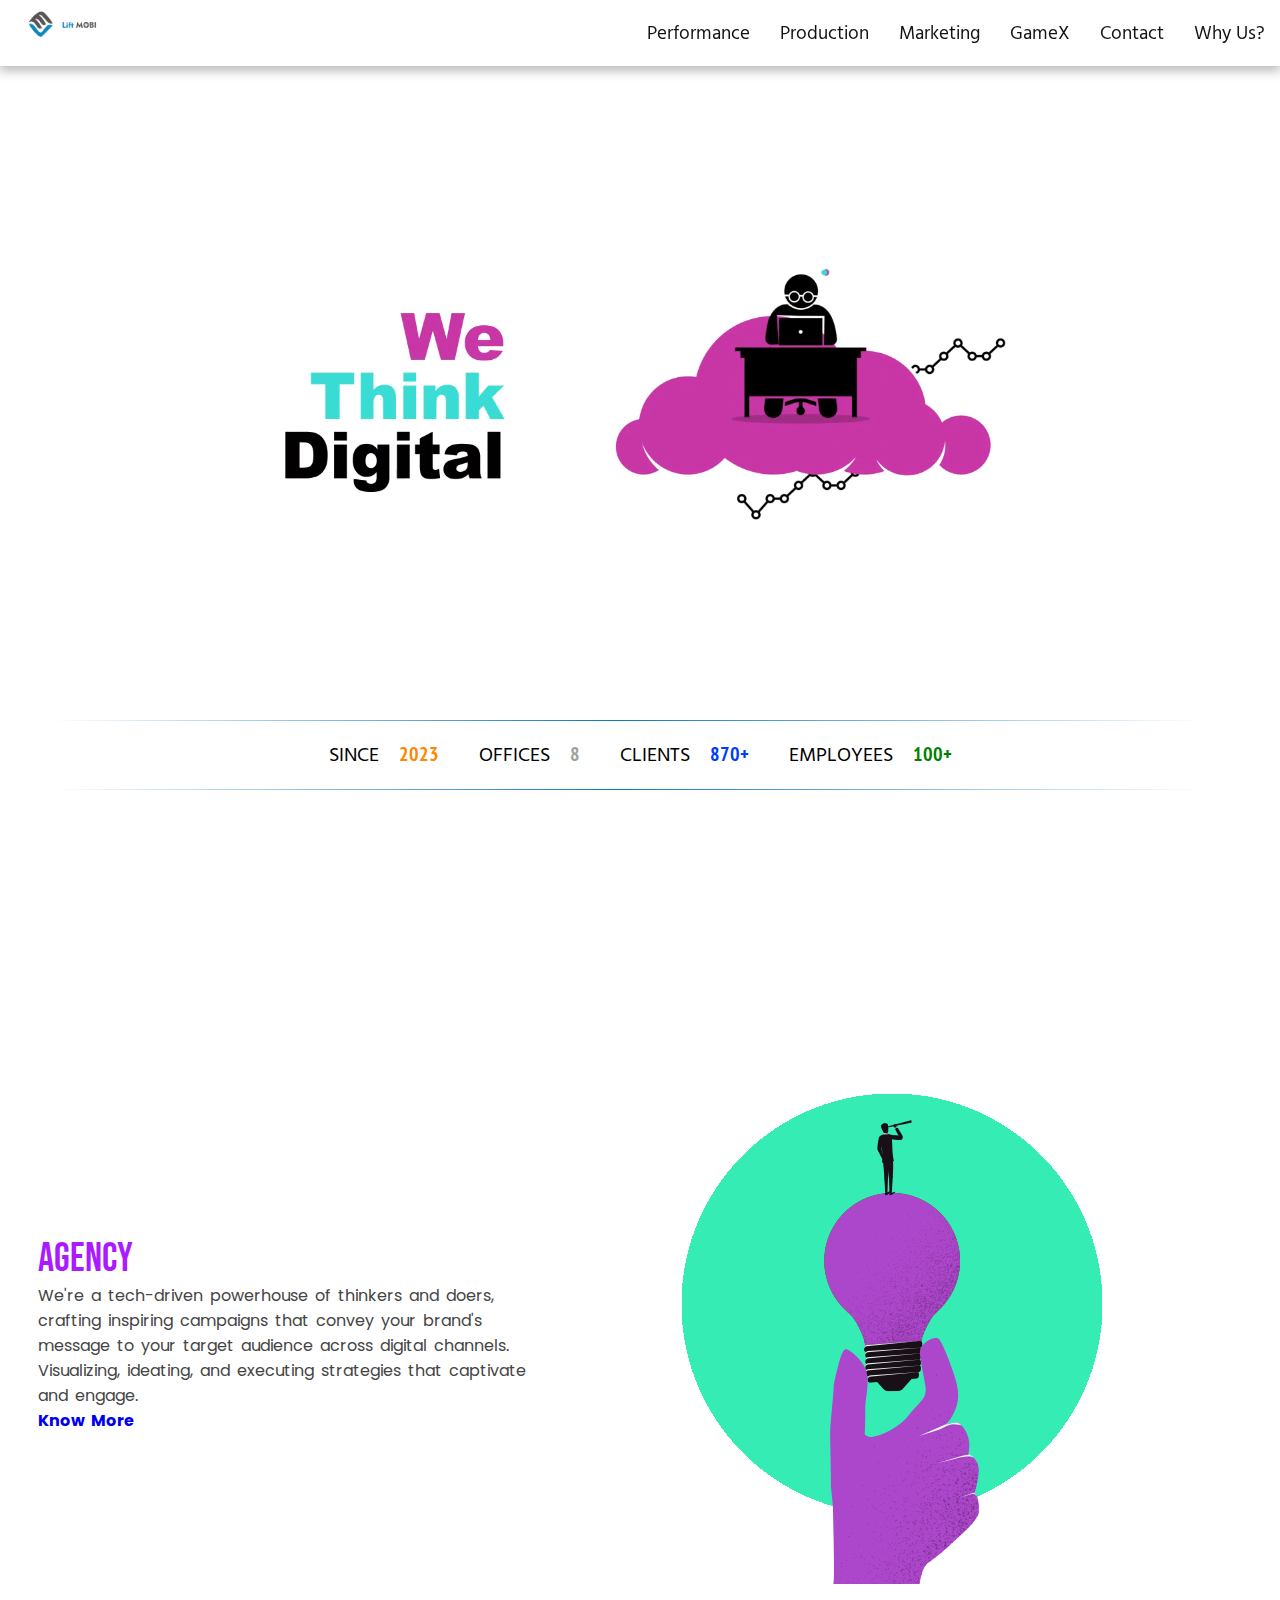
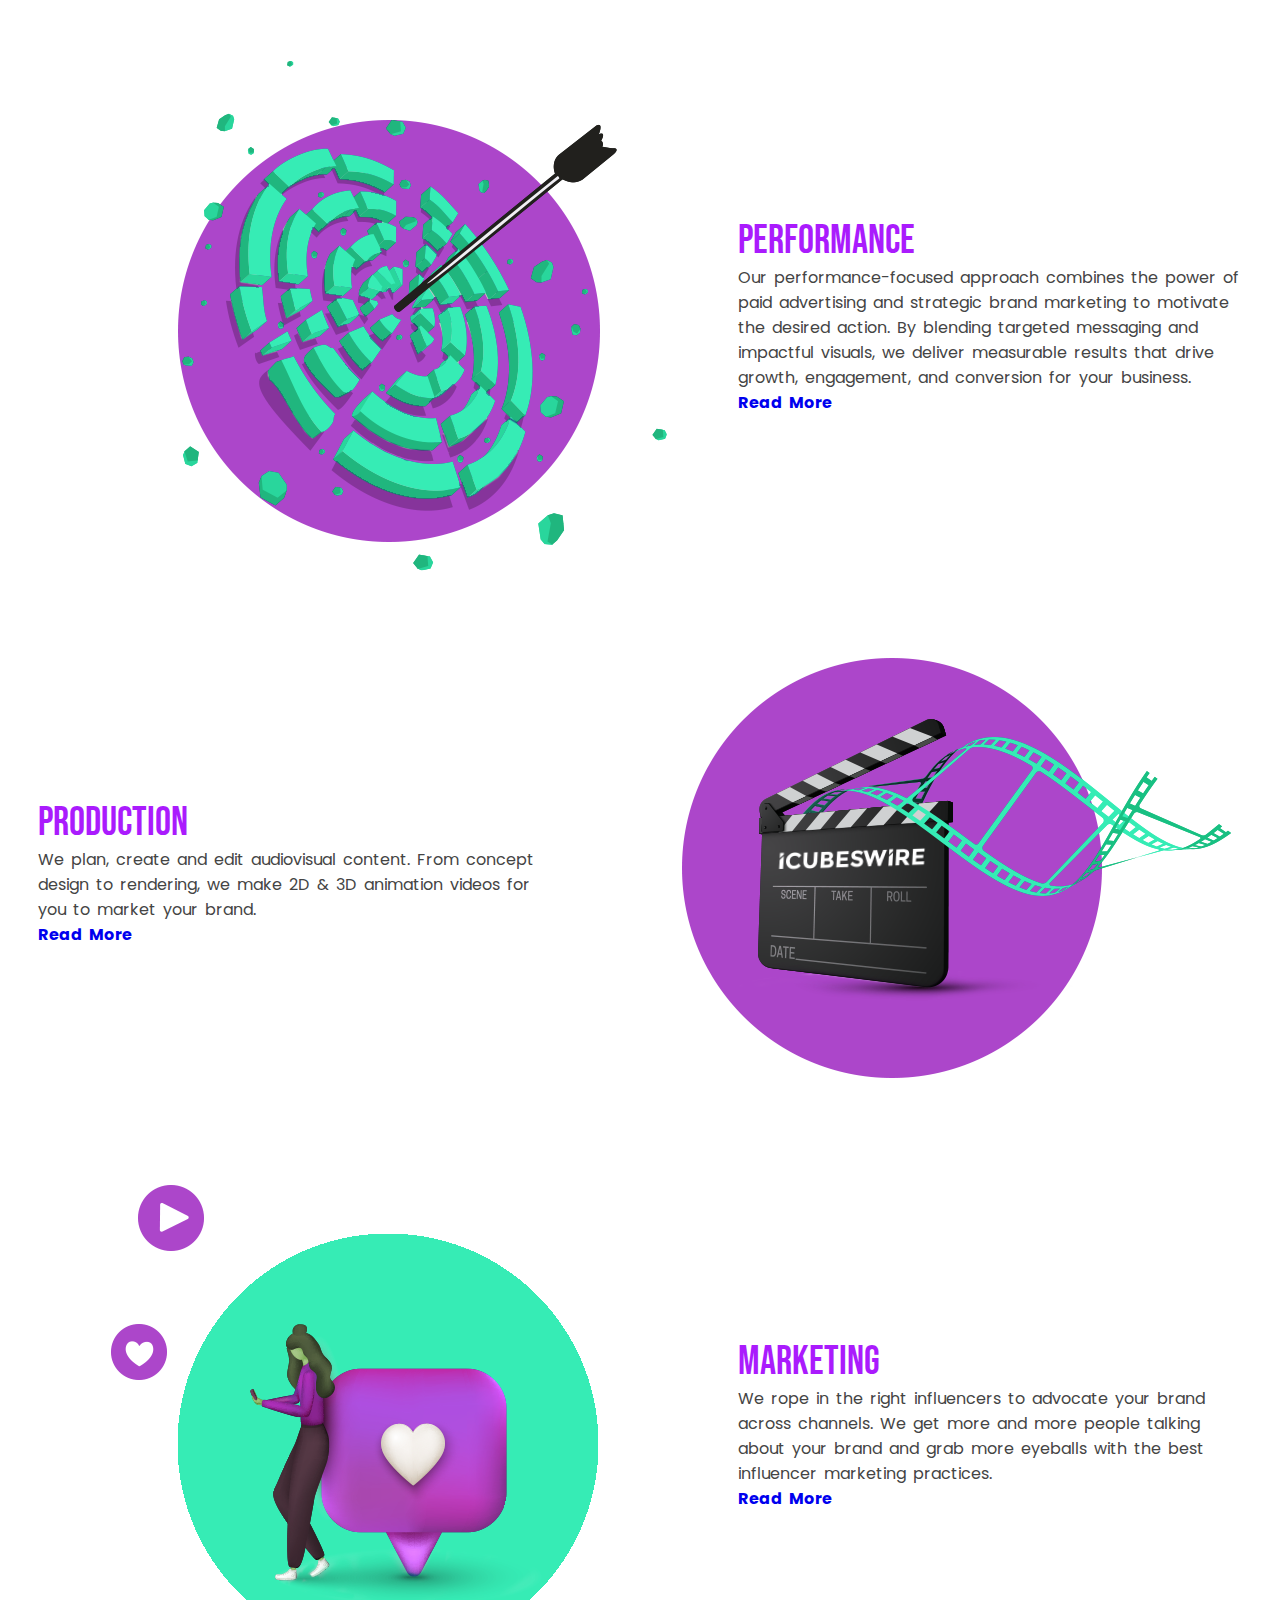
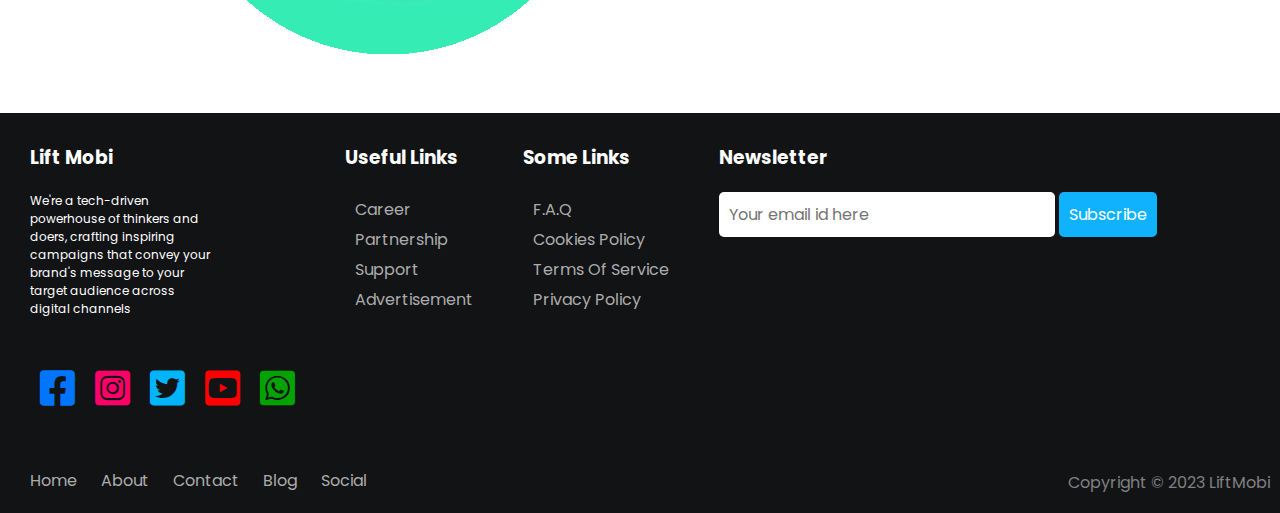
<file: propaco/index.html>
<!DOCTYPE html>
<html lang="en">
<head>
    <!--[ Meta for browser ]-->
    <meta charset='UTF-8'/>
    <meta content='width=device-width, initial-scale=1, user-scalable=1, minimum-scale=1, maximum-scale=1' name='viewport'/>
    <meta content='IE=edge' http-equiv='X-UA-Compatible'/>

    <title>Lift Mobi</title>
    <!-- META DETAILS, SEO CONFIGURATION -->
    <meta name="description" content="Lift Mobi is a tech-driven powerhouse of thinkers and doers, crafting inspiring campaigns that convey your brand's message to your target audience across digital channels">
    <meta content='Lift Mobi' name='Author'/>
    <link href='https://hunter87ff.github.io/client/propaco' rel='author'/>
    <link href='Lift Mobi' rel='publisher'/>
    <meta content='Lift Mobi' property='article:author'/>
    <meta content='Lift Mobi' property='article:publisher'/>
    <meta content='https://hunter87ff.github.io/client/propaco' name='twitter:site'/>
    <meta content='Lift Mobi' name='twitter:creator'/>
    <meta content='https://hunter87ff.github.iostatic/img/logo.png' property='og:image'/>
    <meta content='https://hunter87ff.github.iostatic/img/logo.png' name='twitter:image'/>
    <meta content='Lift Mobi' property='og:image:alt'/>

    <!-- LINK RESOURCES -->
    <link rel="stylesheet" href="static/css/style.css">
    <link rel="stylesheet" href="https://cdnjs.cloudflare.com/ajax/libs/font-awesome/6.0.0/css/all.min.css" integrity="sha512-9usAa10IRO0HhonpyAIVpjrylPvoDwiPUiKdWk5t3PyolY1cOd4DSE0Ga+ri4AuTroPR5aQvXU9xC6qOPnzFeg==" crossorigin="anonymous" referrerpolicy="no-referrer" />
    <link rel="stylesheet" href="https://fonts.googleapis.com/css2?family=Poppins&&family=PT+Sans+Narrow&family=Hind+Madurai&family=Pacifico&family=Bree+Serif&family=Bebas+Neue&display=swap">
    <link rel="shortcut icon" href="static/img/logo.png" type="image/x-icon">
    <noscript>Please Enable Javascript For This Site! Else It'll Not Work Properly!!</noscript>

</head>
<body>
    <header class="header">
        <img src="static/img/logo.png" class="logo"/>
        <div class="menu-button" id="menu-btn" onclick="toggleMenu()">
            <span class="bar"></span>
            <span class="bar"></span>
            <span class="bar"></span>
          </div>
        <!--<i id="menu-btn" onclick="menu_toggle()" class="fa-solid fa-bars"></i>-->
        <ul class="nav">
            <img src="static/img/logo.png" /> <br>
            <li><a href="#" target="_blank">Performance</a></li>
            <li><a href="#" target="_blank">Production</a></li>
            <li><a href="#" target="_blank">Marketing</a></li>
            <li><a href="#" target="_blank">GameX</a></li>
            <li><a href="#" target="_blank">Contact</a></li>
            <li><a href="#" target="_blank">Why Us?</a></li>
            <div class="menu-social">
                <i class="fa-brands fa-facebook-square" style="color:#0176fc;"></i>
                <i class="fa-brands fa-instagram-square" style="color:#fc016a;"></i>
                <i class="fa-brands fa-twitter-square" style="color:#01b5fc ;"></i>
                <i class="fa-brands fa-youtube-square" style="color:#fc0101 ;"></i>
            </div>
        </ul>
    </header>

    <section class="cont">
        <div class="Performance">
            hello
        </div>
        <video class="landing-vdo" disableremoteplayback="" autobuffer="" autoplay="" loop="" muted="" playsinline="" type="video/mp4" src="static/img/landing_vdo.mp4" ></video>
        <div class="line-1"></div>
        <div class="lfo-con">
            <div id="lfo" class="since"><p>SINCE <span><b style="color:#fd8802 ;">2023</b></span></p></div>
            <div id="lfo" class="ofc"><p>OFFICES  <span><b style="color:#a1a1a1 ;">8</b></span></p></div>
            <div id="lfo" class="client"><p>CLIENTS  <span><b style="color: #003cff;">870+</b></span></p></div>
            <div id="lfo" class="employ"><p>EMPLOYEES  <span><b style="color:green ;">100+</b></span></p></div>
    </div>
    <div style="margin-bottom: 20%;" class="line-1"></div>
    <div class="type-con">
        <img title="Agency" style="order:2;" src="static/img/agency.webp" class="img-100w"/>
        <p class="para">
            <span class="heading">Agency</span> <br>
            We're a tech-driven powerhouse of thinkers and doers, crafting inspiring campaigns that convey your brand's message  to your target audience across digital channels. Visualizing,  ideating, and executing strategies that captivate and engage.<br>
            <span class="know-more"><a href="/pages/agency.html">Know More</a></span></p>
    </div>
    <div class="devider-mob"></div>
    <div class="type-con">
        <img title="performance"  src="static/img/performance.webp" class="img-100w"/>
        <p class="para">
            <span class="heading">Performance</span> <br>
            Our performance-focused approach combines the power of paid advertising  and strategic brand marketing to motivate the desired action. By blending targeted messaging and impactful visuals, we deliver measurable results that drive growth, engagement, and conversion for your business.<br>
            <span class="know-more"><a href="pages/performance">Read More</a></span></p>
    </div>
    <div class="devider-mob"></div>
    <div class="type-con">
        <img title="production" style="order:2;"  src="static/img/production.webp" class="img-100w"/>
        <p class="para">
            <span class="heading">Production</span> <br>
            We plan, create and edit audiovisual content. From concept design to rendering, we make 2D & 3D animation videos for you to market your brand.<br>
            <span class="know-more"><a href="pages/production">Read More</a></span></p>
    </div>
    <div class="devider-mob"></div>
    <div class="type-con">
        <img  title="marketing" src="static/img/marketing.webp" class="img-100w"/>
        <p class="para">
            <span class="heading">Marketing</span> <br>
            We rope in the right influencers to advocate your brand across channels. We get more and more people talking about your brand and grab more eyeballs with the best influencer marketing practices.<br>
            <span class="know-more"><a href="pages/production">Read More</a></span></p>
    </div>
    <div class="devider"></div>
    </section>
    <!-- Footer Start -->
    <footer>
    <div class="row">
    <div class="col about" style="order:1 ;">
        <h3>Lift Mobi</h3>
        <p style="max-width: 200px;">We're a tech-driven powerhouse of thinkers and doers, crafting inspiring campaigns that convey your brand's message to your target audience across digital channels</p>
        <div class="social" style="font-size: 40px;">
            <i class="fa-brands fa-facebook-square" style="color:#0176fc;"></i>
            <i class="fa-brands fa-instagram-square" style="color:#fc016a;"></i>
            <i class="fa-brands fa-twitter-square" style="color:#01b5fc ;"></i>
            <i class="fa-brands fa-youtube-square" style="color:#fc0101 ;"></i>
            <i class="fa-brands fa-whatsapp-square" style="color:#04a304 ;"></i>
        </div>
    </div>
    <div  class="col links" style="order:2;">
        <h3>Useful Links</h3>
        <ul>
            <li><a href="#">Career</a></li>
            <li><a href="#">Partnership</a></li>
            <li><a href="#">Support</a></li>
            <li><a href="#">Advertisement</a></li>
        </ul>
    </div>
    <div class="col links" style="order:3;">
        <h3>Some Links</h3>
        <ul>
            <li><a href="#faq">F.A.Q</a></li>
            <li><a href="#cookies-policy">Cookies Policy</a></li>
            <li><a href="#terms-of-services">Terms Of Service</a></li>
            <li><a href="#faq">Privacy Policy</a></li>
        </ul>
    </div>
    <div class="col subscribe" style="order:4 ;">
        <h3>Newsletter</h3>
        <div>
            <input id="email" required type="email" placeholder="Your email id here" />
            <button type="submit" id="sub-btn" onclick="subscribe()">Subscribe</button>
        </div>
    </div>
    </div>
</div>
    <div class="row copyright">
        <div class="footer-menu">  
            <a href="">Home</a>
            <a href="">About</a>
            <a href="">Contact</a>
            <a href="">Blog</a>
            <a href="">Social</a>
        </div>
        <p>Copyright &copy; 2023 LiftMobi</p>
</footer>
<script src="static/js/script.js"></script>
</body>
</html>
</file>
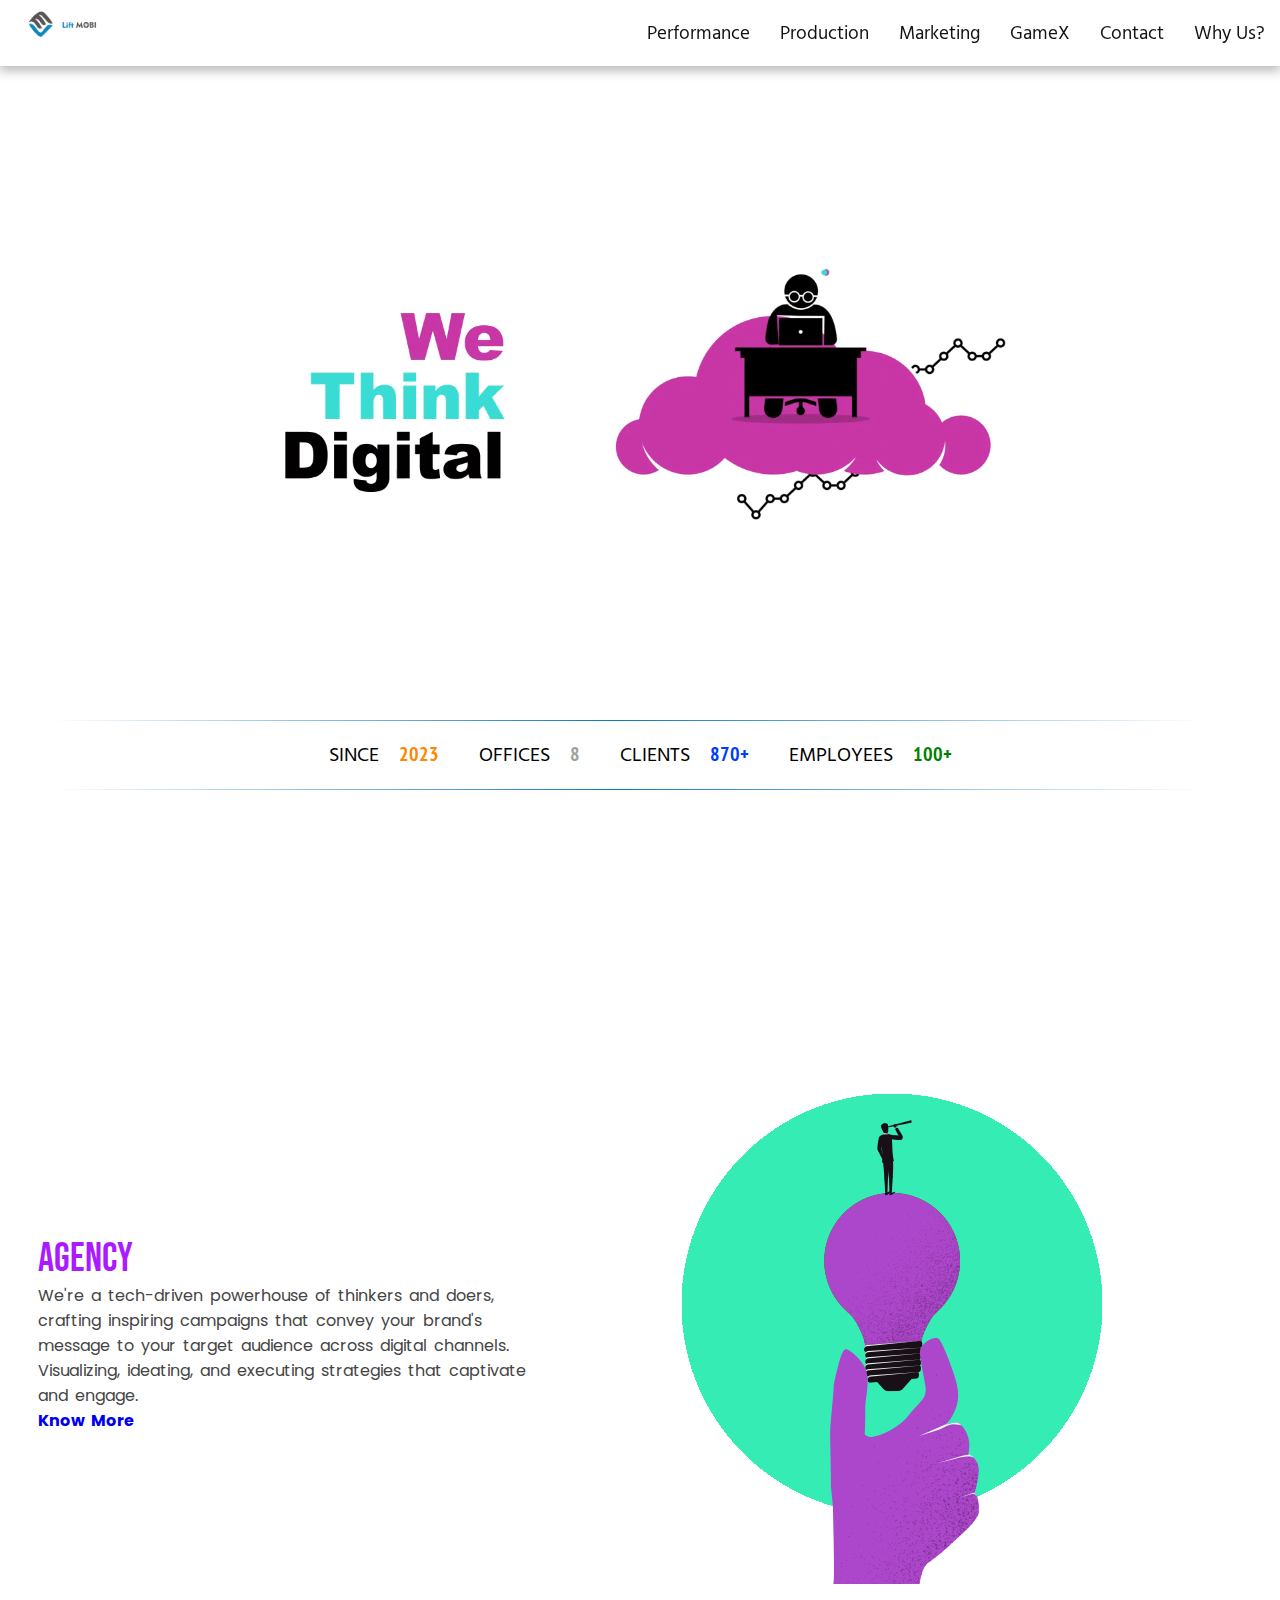
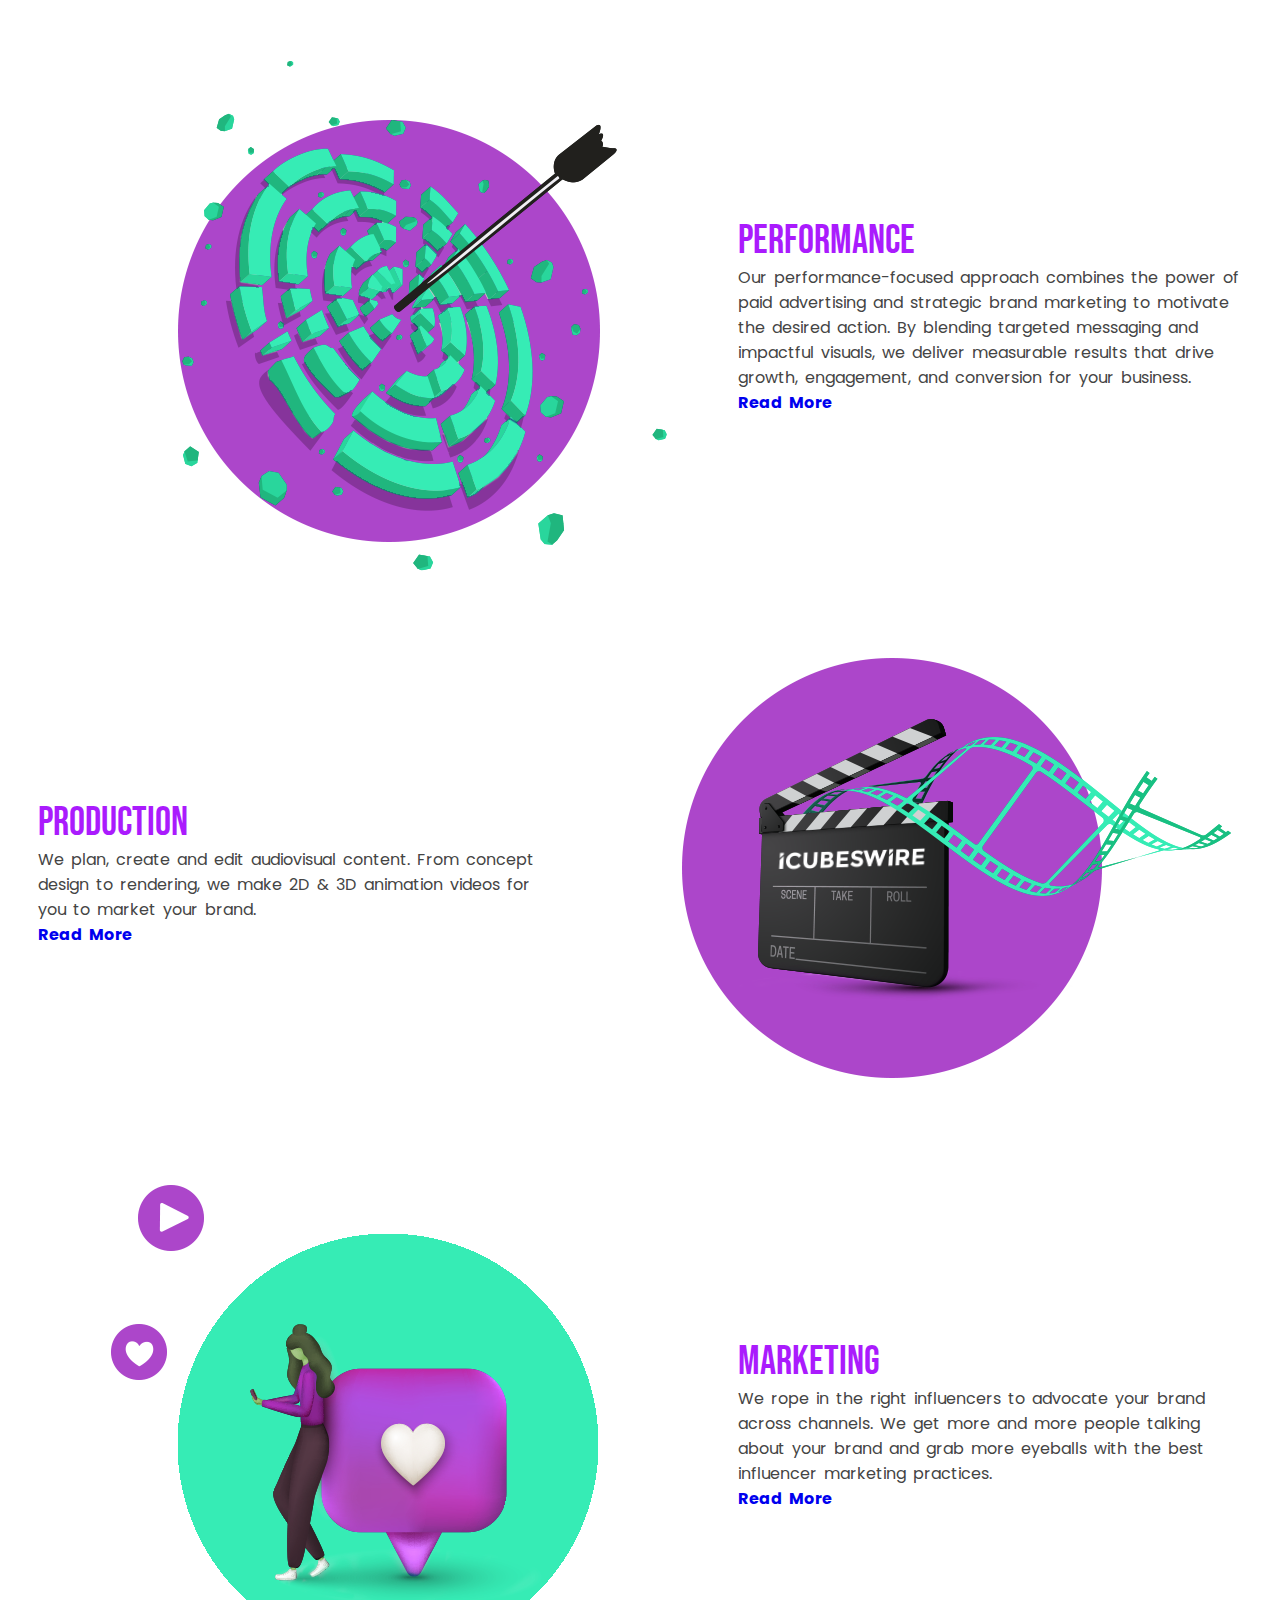
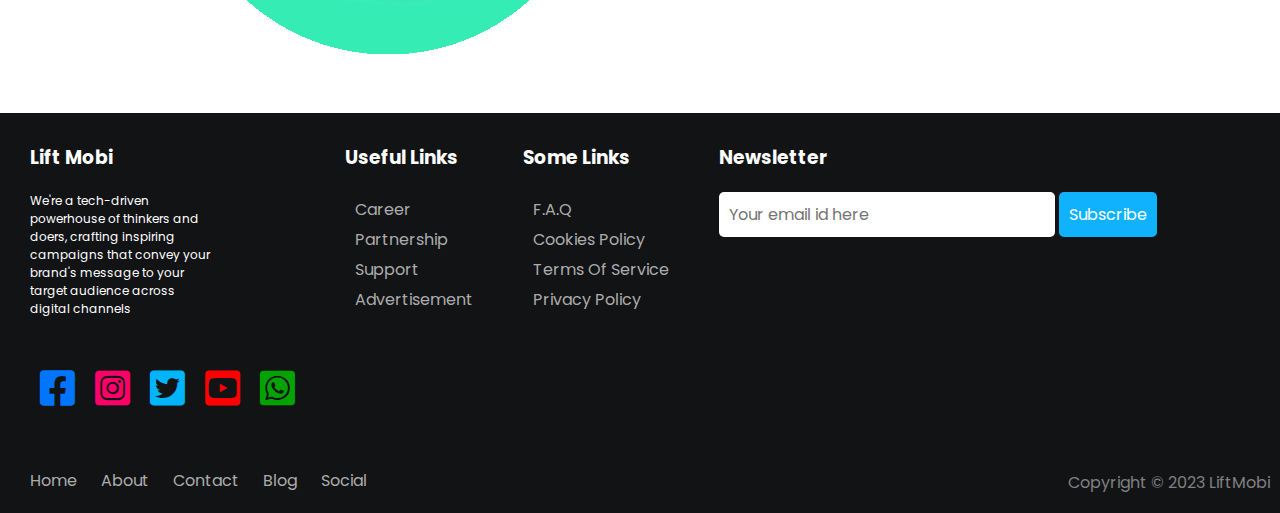
<file: propaco/pages/agency.html>
<!DOCTYPE html>
<html lang="en">
<head>
    
    <!--[ Meta for browser ]-->
    <meta charset='UTF-8'/>
    <meta content='width=device-width, initial-scale=1, user-scalable=1, minimum-scale=1, maximum-scale=1' name='viewport'/>
    <meta content='IE=edge' http-equiv='X-UA-Compatible'/>

    <title>Lift Mobi - Agency</title>
    <!-- META DETAILS, SEO CONFIGURATION -->
    <meta name="description" content="Lift Mobi is a tech-driven powerhouse of thinkers and doers, crafting inspiring campaigns that convey your brand's message to your target audience across digital channels">
    <meta content='Lift Mobi' name='Author'/>
    <link href='https://hunter87ff.github.io/client/propaco' rel='author'/>
    <link href='Lift Mobi' rel='publisher'/>
    <meta content='Lift Mobi' property='article:author'/>
    <meta content='Lift Mobi' property='article:publisher'/>
    <meta content='https://hunter87ff.github.io/client/propaco' name='twitter:site'/>
    <meta content='Lift Mobi' name='twitter:creator'/>
    <meta content='https://hunter87ff.github.io../static/img/logo.png' property='og:image'/>
    <meta content='https://hunter87ff.github.io../static/img/logo.png' name='twitter:image'/>
    <meta content='Lift Mobi' property='og:image:alt'/>

    <!-- LINK RESOURCES -->
    <link rel="stylesheet" href="../static/css/style.css">
    <link rel="stylesheet" href="https://cdnjs.cloudflare.com/ajax/libs/font-awesome/6.0.0/css/all.min.css" integrity="sha512-9usAa10IRO0HhonpyAIVpjrylPvoDwiPUiKdWk5t3PyolY1cOd4DSE0Ga+ri4AuTroPR5aQvXU9xC6qOPnzFeg==" crossorigin="anonymous" referrerpolicy="no-referrer" />
    <link rel="stylesheet" href="https://fonts.googleapis.com/css2?family=Poppins&&family=PT+Sans+Narrow&family=Hind+Madurai&family=Pacifico&family=Bree+Serif&family=Bebas+Neue&display=swap">
    <link rel="shortcut icon" href="../static/img/logo.png" type="image/x-icon">
    <noscript>Please Enable Javascript For This Site! Else It'll Not Work Properly!!</noscript>

</head>
<body>
    <header class="header">
        <img src="../static/img/logo.png" class="logo"/>
        <div class="menu-button" id="menu-btn" onclick="toggleMenu()">
            <span class="bar"></span>
            <span class="bar"></span>
            <span class="bar"></span>
          </div>
        <!--<i id="menu-btn" onclick="menu_toggle()" class="fa-solid fa-bars"></i>-->
        <ul class="nav">
            <img src="../static/img/logo.png" /> <br>
            <li><a href="#" target="_blank">Performance</a></li>
            <li><a href="#" target="_blank">Production</a></li>
            <li><a href="#" target="_blank">Marketing</a></li>
            <li><a href="#" target="_blank">GameX</a></li>
            <li><a href="#" target="_blank">Contact</a></li>
            <li><a href="#" target="_blank">Why Us?</a></li>
            <div class="menu-social">
                <i class="fa-brands fa-facebook-square" style="color:#0176fc;"></i>
                <i class="fa-brands fa-instagram-square" style="color:#fc016a;"></i>
                <i class="fa-brands fa-twitter-square" style="color:#01b5fc ;"></i>
                <i class="fa-brands fa-youtube-square" style="color:#fc0101 ;"></i>
            </div>
        </ul>
    </header>

    <section class="cont">
        <div class="Performance">
            hello
        </div>
        <video class="landing-vdo" disableremoteplayback="" autobuffer="" autoplay="" loop="" muted="" playsinline="" type="video/mp4" src="../static/img/landing_vdo.mp4" ></video>
        <div class="line-1"></div>
        <div class="lfo-con">
            <div id="lfo" class="since"><p>SINCE <span><b style="color:#fd8802 ;">2023</b></span></p></div>
            <div id="lfo" class="ofc"><p>OFFICES  <span><b style="color:#a1a1a1 ;">8</b></span></p></div>
            <div id="lfo" class="client"><p>CLIENTS  <span><b style="color: #003cff;">870+</b></span></p></div>
            <div id="lfo" class="employ"><p>EMPLOYEES  <span><b style="color:green ;">100+</b></span></p></div>
    </div>
    <div style="margin-bottom: 20%;" class="line-1"></div>
    <div class="type-con">
        <img title="Agency" style="order:2;" src="../static/img/agency.webp" class="img-100w"/>
        <p class="para">
            <span class="heading">Agency</span> <br>
            We're a tech-driven powerhouse of thinkers and doers, crafting inspiring campaigns that convey your brand's message  to your target audience across digital channels. Visualizing,  ideating, and executing strategies that captivate and engage.<br>
            <span class="know-more"><a href="/agency">Know More</a></span></p>
    </div>
    <div class="devider-mob"></div>
    <div class="type-con">
        <img title="performance"  src="../static/img/performance.webp" class="img-100w"/>
        <p class="para">
            <span class="heading">Performance</span> <br>
            Our performance-focused approach combines the power of paid advertising  and strategic brand marketing to motivate the desired action. By blending targeted messaging and impactful visuals, we deliver measurable results that drive growth, engagement, and conversion for your business.<br>
            <span class="know-more"><a href="/performance">Read More</a></span></p>
    </div>
    <div class="devider-mob"></div>
    <div class="type-con">
        <img title="production" style="order:2;"  src="../static/img/production.webp" class="img-100w"/>
        <p class="para">
            <span class="heading">Production</span> <br>
            We plan, create and edit audiovisual content. From concept design to rendering, we make 2D & 3D animation videos for you to market your brand.<br>
            <span class="know-more"><a href="/production">Read More</a></span></p>
    </div>
    <div class="devider-mob"></div>
    <div class="type-con">
        <img  title="marketing" src="../static/img/marketing.webp" class="img-100w"/>
        <p class="para">
            <span class="heading">Marketing</span> <br>
            We rope in the right influencers to advocate your brand across channels. We get more and more people talking about your brand and grab more eyeballs with the best influencer marketing practices.<br>
            <span class="know-more"><a href="/production">Read More</a></span></p>
    </div>
    <div class="devider"></div>
    </section>
    <!-- Footer Start -->
    <footer>
    <div class="row">
    <div class="col about" style="order:1 ;">
        <h3>Lift Mobi</h3>
        <p style="max-width: 200px;">We're a tech-driven powerhouse of thinkers and doers, crafting inspiring campaigns that convey your brand's message to your target audience across digital channels</p>
        <div class="social" style="font-size: 40px;">
            <i class="fa-brands fa-facebook-square" style="color:#0176fc;"></i>
            <i class="fa-brands fa-instagram-square" style="color:#fc016a;"></i>
            <i class="fa-brands fa-twitter-square" style="color:#01b5fc ;"></i>
            <i class="fa-brands fa-youtube-square" style="color:#fc0101 ;"></i>
            <i class="fa-brands fa-whatsapp-square" style="color:#04a304 ;"></i>
        </div>
    </div>
    <div  class="col links" style="order:2;">
        <h3>Useful Links</h3>
        <ul>
            <li><a href="#terms-of-services">Career</a></li>
            <li><a href="#support">Partnership</a></li>
            <li><a href="#support">Support</a></li>
            <li><a href="#cookies-policy">Advertisement</a></li>
        </ul>
    </div>
    <div class="col links" style="order:3;">
        <h3>Some Links</h3>
        <ul>
            <li><a href="#faq">F.A.Q</a></li>
            <li><a href="#cookies-policy">Cookies Policy</a></li>
            <li><a href="#terms-of-services">Terms Of Service</a></li>
            <li><a href="#faq">Privacy Policy</a></li>
            
        </ul>
    </div>
    <div class="col subscribe" style="order:4 ;">
        <h3>Newsletter</h3>
        <div>
            <input id="email" required type="email" placeholder="Your email id here" />
            <button type="submit" id="sub-btn" onclick="subscribe()">Subscribe</button>
        </div>
    </div>
    </div>
</div>
    <div class="row copyright">
        <div class="footer-menu">  
            <a href="">Home</a>
            <a href="">About</a>
            <a href="">Contact</a>
            <a href="">Blog</a>
            <a href="">Social</a>
        </div>
        <p>Copyright &copy; 2023 LiftMobi</p>
</footer>
<script src="../static/js/script.js"></script>
</body>
</html>
</file>
<file: propaco/static/css/style.css>
/*  Author : Hunter
    Github : https://github.com/hunter87ff
    Insta  : https://instagram.com/im_hunter87
    Youtube: https://youtube.com/hunter87
    Discord: https://dsc.gg/spruce 
*/

@font-face {
    font-family: gotham;
    src: url("./font/gotham_light.otf")format('otf')}
@font-face{font-family:'san-bo';font-style:normal;font-weight:400;src:url("https://fontsfree.net//wp-content/fonts/basic/sans-serif/FontsFree-Net-ProductSans-Bold.ttf")format('ttf');}
@font-face {font-family: jost; src: url(./font/jost-variable.ttf);}
@import url('https://fonts.googleapis.com/css2?family=Poppins&&family=PT+Sans+Narrow&family=Hind+Madurai&display=swap');

*{
    margin: 0;
    padding: 0;
}
:root {
    --nav-height: 50px; 
    --header-height:50px;
    --footer-font-size: 16px;
    /* FONT FAMILY */
    --bebas:"bebas neue";
    --bree:"bree serif";
    --madurai:'Hind Madurai', sans-serif;
    --gotham:"Gotham Light";
    --poppins: 'Poppins', sans-serif;
    --sans-narrow:'PT Sans Narrow', sans-serif;
  }


body{
    font-family: var(--poppins);
}
a{
    text-decoration: none;
}
input, button {
    font-size: 1em;
    padding: 1em;
    width: auto;
    border-radius: 5px;
    margin-bottom: 5px;
  }
  button {
    background-color: #11b2fd;
    color: #ffffff;
  }
.header{
    height: var(--header-height);
    display: flex;
    width: 100%;
    background-color: #fff;
    transition: .5s;
    position: fixed;
    margin-top: 0px;
    padding-bottom: 16px;
    z-index: 5;
    font-family: var(--poppins);
}
.logo{
    cursor: pointer;
    min-height: 50px;
    min-width: 80px;
}
.cont{
    display: grid;
    position: relative;
    overflow-x: hidden;
    overflow-y: hidden;
    font-family: var(--poppins);
    width: 100%;
}
.landing-vdo{
    filter: saturate(1);
    filter: hue-rotate(100deg);
    width: 100%;
    position: inherit;
    top: 50px;
    margin-bottom: 10%;
}
.header:hover{
    /*box-shadow: 0px .5px #666666, -1em 0 .4em transparent;*/
    box-shadow: 0px 4px 10px 1px rgb(187, 187, 187);
    color: #000;
}

.img-100w{
    width: 100%;
    transition: .1s;
}
.heading{
    font-size: 40px;
    color: #aa1bfd;
    cursor: pointer;
    text-align: center;
    margin-top: 10%;
    font-family: var(--bebas);
}
.para{
    font-family: var(--poppins);
    cursor: pointer;
    font-size: 14px;
    color: #444444;
    word-spacing: 3px;
}
.know-more{
    color: blue;
    font-family: var(--product-sans);
    cursor: pointer;
    font-weight: 700;
}
.type-con img{
    filter: hue-rotate(80deg);
    transition: .5s;
}
.type-con img:hover{
    transition: .5s;
    filter:hue-rotate(150deg) drop-shadow(10px 5px 8px #2b2b2b); 
  }
   
  footer {
    background-color: #121315;
    color: #ffffff;
    font-size: 16px;
    margin-bottom: 0px;
  }
  footer * {
    font-family: var(--poppins);
    box-sizing: border-box;
    border: none;
    outline: none;
    color: #fff;
    position: inherit;
    bottom: 0px;
    padding: 10px;
  }
  footer .col.about p{
    font-size: 12px;
  }
  footer a{
    text-decoration: none;
    color: rgb(172, 172, 172);
  }
  footer a:hover{
color: aqua;
  }
@media screen and (min-width: 850px) {
.header .nav{
    display: inline-flex;
    list-style: none;
    right: 0px;
    position: inherit;
    padding-right:15px ;
    padding-top: 20px; 
}
.header .logo{
    min-height: 40px;
    margin-top: 2px;
    margin-left: 15px;
    z-index: 6;
    background: #fff;
}
.header *{
    color: #121315;
}
.nav li{
    display: flex;
    margin-left: 30px;
    font-size: 19px;
    cursor: pointer;
    font-family: 'Hind Madurai', sans-serif;
    color: #444444;
}
.nav img{
    display: none;
}
.nav li:hover{
    border-top: none;
    border-left: none;
    border-right: none;
    border-bottom:1px solid grey;
}
#menu-btn{
    display: none;
}
.nav .menu-social{
    display: none;
}
.devider-mob{
    display: none;
}
.line-1{
    width: 100%;
    height: 1px;
    position: inherit;
    background: linear-gradient(86deg, #ffffff 4%, #0e76bc 48%, #ffffff 94%);
    text-align: center;
}
.lfo-con{
    height: auto;
    width: 100%;
    display: flex;
    position: inherit;
    padding: 20px;
    text-align: center;
    align-items: center;
    justify-content: center;
}
#lfo{
    display: inline-flex; 
    margin-right: 40px;
    font-size: 20px;
    font-family: var(--madurai);
  } 

  #lfo p span{
    font-weight: 700px;
    padding-left: 15px;
    font-family: var(--sans-narrow);
  }

.type-con{
    align-items: center;
    display: flex;
    text-align: center;
    padding: 3%;
  }

.type-con .para{
    font-family: var(--poppins);
    text-align: left;
    line-break: auto;
    font-size: 16px;
  }  
  footer{
    position: relative;
  }
  footer .row{
    display: flex;
    flex-direction: row;
    position: inherit;
  }


  footer li{
    list-style: none;
    margin: 0;
    padding: 0;
    margin-top: 5px;
  }  
  .social {
    display: flex;
    justify-content: space-around;
    font-size: 2.4em;
    flex-direction: row;
    margin-top: 0.5em;
  }


footer .row.copyright p{
    position: absolute;
    right: 0px;
    bottom: 8px;
    color: grey;
}
}

/* MOBILE VIEW */

@media screen and (max-width: 849px) {
.header{
    height: 40px;
}
.header .logo{
    margin-top: 5px;
    margin-left:5px;
    transition: .1s;
}
.menu-button {
    width: 30px;
    height: 20px;
    display: flex;
    flex-direction: column;
    justify-content: space-between;
    z-index: 6;
}
.bar {
    width: 100%;
    height: 3px;
    background-color: black;
    transition: transform 0.3s ease;
}
.menu-open .bar:nth-child(1) {
    transform: translateY(8px) rotate(45deg);
}
.menu-open .bar:nth-child(2) {
    display: none;
}
.menu-open .bar:nth-child(3) {
    transform: translateY(-8px) rotate(-45deg);
}
.menu {
    display:none ;
}

.menu.show {
    display: flex;
}
.nav{
    display: flex;
    list-style: none;
    flex-direction: column;
    position: inherit;
    background: #7a797a;
    right: 0px;
    height: 100%;
    align-items: left;
    width: 0%;
    top: 0px;
    background: #fdfdfd;
    border-radius: 6px;
    transition: .1s ease;
}
.nav.show{
    width: 60%;
    transition: .1s ease;
    padding: 10px; 
    border-left: 3px solid grey;
}
.nav.show img{
    display: flex;
    padding-right: 50px;
    height: 40px;
    width: 90px;
    top: 2px;
    left: 5px;
    position: inherit;

}
.nav .menu-social{
    position: inherit;
    height: 50px;
    bottom: 5px;
    width: 100%;
    display: flex;
    justify-content: space-around;
    font-size: 1.4rem;
    flex-direction: row;
    margin-top: 0.5em;
    padding-right: 10px;
}
.nav li{
    padding: 10px;
    font-size: 20px;
    font-family: 'Hind Madurai', sans-serif;
    margin-top: 10px;
    border-radius: 6px;
    justify-content: center;
    cursor: pointer;
    transition: .1s;
    border-bottom: 1px solid #000000;
}
.nav li a{
    color: #000000;
} 
.nav li:hover{
    font-size: 23px;
    box-shadow: 0px 4px 10px 1px #747474;
}
#menu-btn{
    display: flex;
    position: inherit;
    right: 5px;
    font-size: 30px;
    margin-top: 10px;
    cursor: pointer;
    transition: .5s ease;
}
.cont{
    display: grid;
    place-items: center;
    align-content: center;
}
.devider-mob{
    height: 1px;
    width: 80%;
    background: grey;
    border-bottom: 1px grey solid;
    margin-top: 50px;
    margin-bottom: 50px;
    margin-left: 10%;
}
.line-1{
    display: none;
}
.lfo-con{
padding: 30px;
}
#lfo{
    text-align: center;
    justify-content: center;
    margin-bottom: 50px;
    margin-top: 5%;
    padding-bottom:10px;
    font-family: var(--madurai);
    border-bottom: 1px grey solid;
}
#lfo p{
    display: flex;
    flex-direction: column;
}
#lfo p span{
    font-weight: 700;
    font-size: 40px;
    color: rgb(14, 139, 197);
}
.type-con{
    opacity: 0;
    text-align: center;
    margin-top: 10%;
    transition: all 1s;
    filter:blur(3px);
    transform: translateX(50%);
    font-family: var(--madurai);
}
.show{
transition: .5s;
opacity: 1;
filter: blur(0px);
transform: translateX(0%)
}
footer{
    background-color: #121315;
    color: #a7a7a7;
    font-size: 16px;
    margin-bottom: 0px;
    text-align: left;
    width: 100%;
  }
  footer .social {
    display: flex;
    justify-content: space-around;
    flex-direction: row;
    margin-top: 0.5em;
  }
  footer h3{
    margin: 0;
    padding: 0;
  }
footer ul {
    list-style: none;
    display: flex;
    flex-direction: column;
    padding: 0;
    margin: 0;
  }
  footer li{
    list-style: none;
    margin: 0;
    padding: 0;
    margin-top: 5px;
  }
  footer .row.copyright{
    font-size: 14px;
    font-family: var(--poppins);
    text-align: left;
  }
  footer .row.copyright p{
    position: inherit;
    bottom: 0px;
    color: rgb(170, 170, 170);
  }

}
</file>
